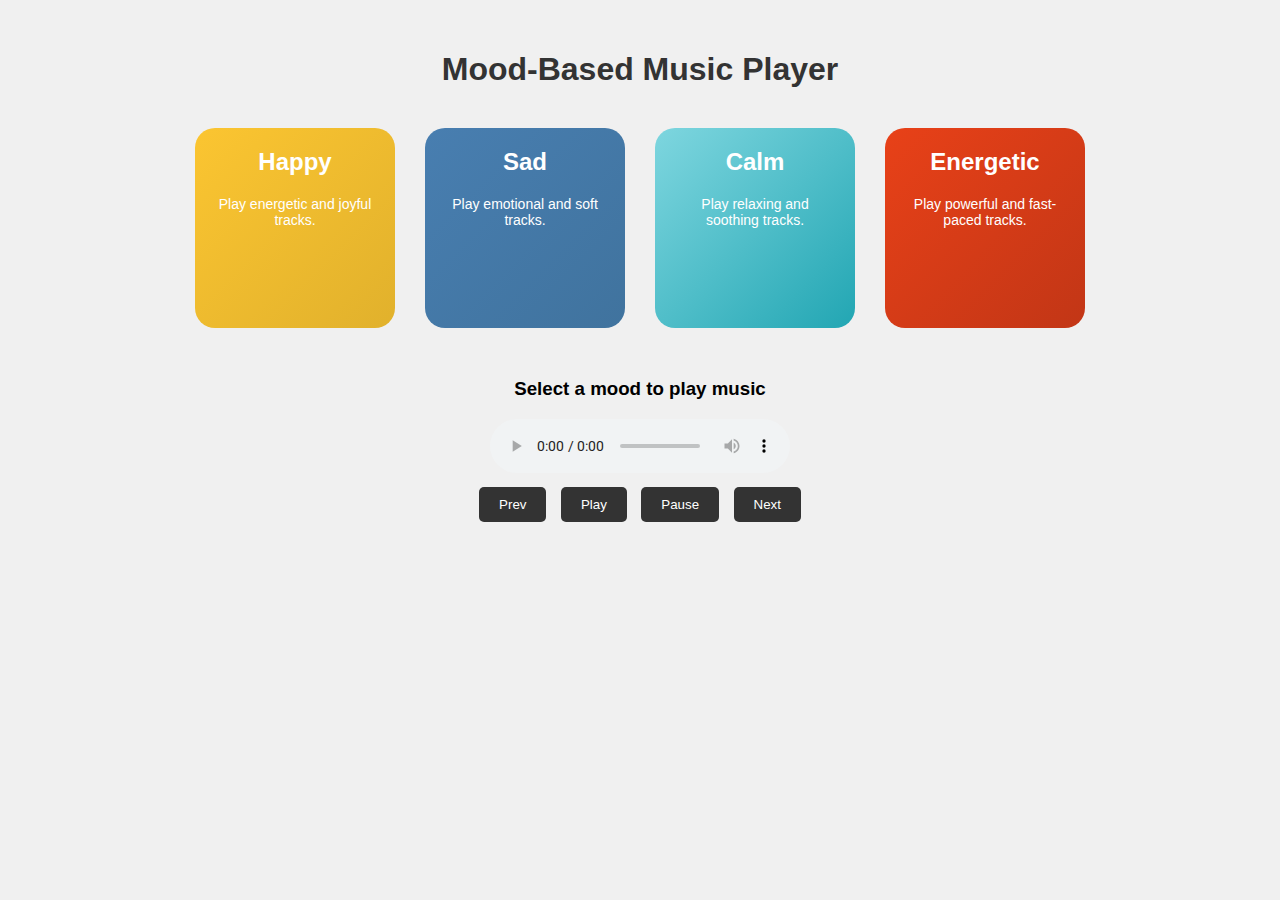
<file: index.html>
<!DOCTYPE html>
<html lang="en">

<head>
    <meta charset="UTF-8" />
    <meta name="viewport" content="width=device-width, initial-scale=1.0" />
    <title>Mood-Based Music Player</title>
    <link rel="stylesheet" href="music-player.css" />
</head>

<body>

    <h1 class="title">Mood-Based Music Player</h1>

    <div class="mood-container">
        <div class="mood-card happy" data-mood="happy">
            <h2>Happy</h2>
            <p>Play energetic and joyful tracks.</p>
        </div>
        <div class="mood-card sad" data-mood="sad">
            <h2>Sad</h2>
            <p>Play emotional and soft tracks.</p>
        </div>
        <div class="mood-card calm" data-mood="calm">
            <h2>Calm</h2>
            <p>Play relaxing and soothing tracks.</p>
        </div>
        <div class="mood-card energetic" data-mood="energetic">
            <h2>Energetic</h2>
            <p>Play powerful and fast-paced tracks.</p>
        </div>
    </div>

    <div class="player-container">
        <h3 id="now-playing">Select a mood to play music</h3>
        <audio id="audio-player" controls>
            <source src="" type="audio/mpeg" />
            Your browser does not support the audio element.
        </audio>
        <div class="controls">
            <button id="prev">Prev</button>
            <button id="play">Play</button>
            <button id="pause">Pause</button>
            <button id="next">Next</button>
        </div>
    </div>

    <script src="music-player.js"></script>
</body>

</html>
</file>
<file: music-player.css>
@import url('https://fonts.googleapis.com/css2?family=Bree+Serif&family=Caveat:wght@400;700&family=Lobster&family=Monoton&family=Open+Sans:ital,wght@0,400;0,700;1,400;1,700&family=Playfair+Display+SC:ital,wght@0,400;0,700;1,700&family=Playfair+Display:ital,wght@0,400;0,700;1,700&family=Roboto:ital,wght@0,400;0,700;1,400;1,700&family=Source+Sans+Pro:ital,wght@0,400;0,700;1,700&family=Work+Sans:ital,wght@0,400;0,700;1,700&display=swap');

body {
    font-family: 'Segoe UI', Tahoma, Geneva, Verdana, sans-serif;
    background: #f0f0f0;
    margin: 0;
    padding: 30px;
    text-align: center;
}

.title {
    color: #333;
    margin-bottom: 40px;
}

.mood-container {
    display: flex;
    flex-wrap: wrap;
    justify-content: center;
    gap: 30px;
}

.mood-card {
    width: 200px;
    height: 200px;
    border-radius: 20px;
    color: #fff;
    padding: 20px;
    box-sizing: border-box;
    cursor: pointer;
    transition: transform 0.3s ease, box-shadow 0.3s ease;
}

.mood-card h2 {
    margin-top: 0;
}

.mood-card p {
    font-size: 14px;
}

.mood-card:hover {
    transform: translateY(-10px);
    box-shadow: 0 10px 20px rgba(0, 0, 0, 0.2);
}

.happy {
    background: linear-gradient(135deg, #fbc531, #e1b12c);
}

.sad {
    background: linear-gradient(135deg, #487eb0, #40739e);
}

.calm {
    background: linear-gradient(135deg, #7ed6df, #22a6b3);
}

.energetic {
    background: linear-gradient(135deg, #e84118, #c23616);
}

.player-container {
    margin-top: 50px;
}

.controls {
    margin-top: 10px;
}

.controls button {
    padding: 10px 20px;
    margin: 0 5px;
    border: none;
    background: #333;
    color: #fff;
    border-radius: 5px;
    cursor: pointer;
}

.controls button:hover {
    background: #555;
}

@media(max-width: 600px) {
    .mood-card {
        width: 150px;
        height: 150px;
    }
}
</file>
